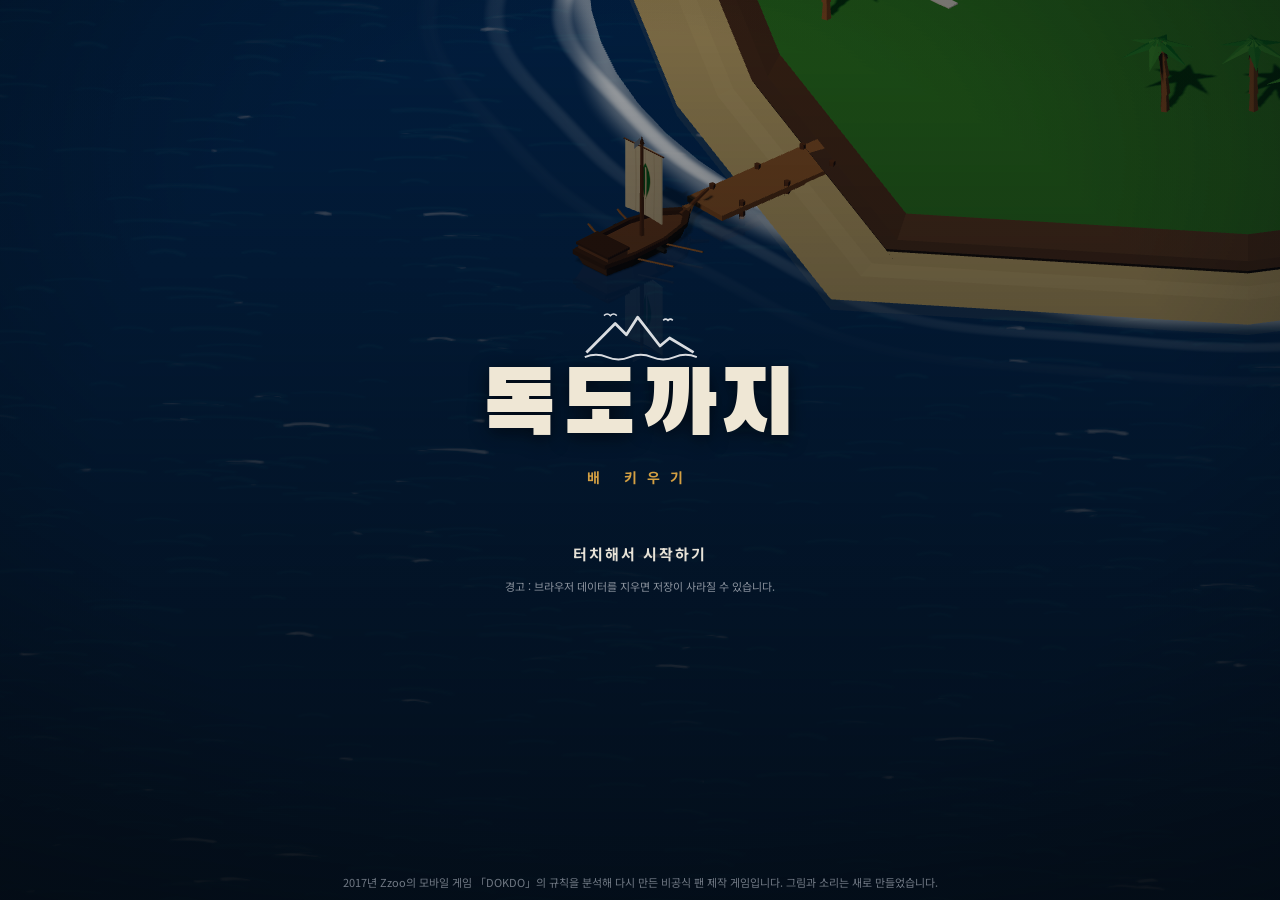
<file: index.html>
<!doctype html>
<html lang="ko">
<head>
<meta charset="utf-8">
<meta name="viewport" content="width=device-width, initial-scale=1, maximum-scale=1, user-scalable=no, viewport-fit=cover">
<meta name="theme-color" content="#0c2236">
<meta name="apple-mobile-web-app-capable" content="yes">
<meta name="mobile-web-app-capable" content="yes">
<title>독도까지 - 배 키우기</title>
<link rel="preconnect" href="https://fonts.googleapis.com">
<link rel="preconnect" href="https://fonts.gstatic.com" crossorigin>
<link href="https://fonts.googleapis.com/css2?family=Black+Han+Sans&family=Jua&family=Noto+Sans+KR:wght@400;700;900&display=swap" rel="stylesheet">
<style>
:root {
  --font: 'Noto Sans KR', 'Apple SD Gothic Neo', 'Malgun Gothic', system-ui, sans-serif;
  --title: 'Noto Sans KR', 'Apple SD Gothic Neo', sans-serif;
  --bg: rgba(13, 18, 25, 0.9);
  --bg-solid: #10161e;
  --card: #18212c;
  --card-hi: #1f2a37;
  --line: rgba(255, 255, 255, 0.08);
  --line-hi: rgba(255, 255, 255, 0.16);
  --text: #e7e2d7;
  --muted: #8b939e;
  --accent: #d4a043;
  --accent-ink: #1c1406;
  --blue: #2f6b93;
  --green: #3d7f4e;
  --red: #b0443a;
  --safe-t: env(safe-area-inset-top, 0px);
  --safe-b: env(safe-area-inset-bottom, 0px);
  --safe-l: env(safe-area-inset-left, 0px);
  --safe-r: env(safe-area-inset-right, 0px);
  --shadow: 0 6px 18px rgba(0, 0, 0, 0.45);
}
* { box-sizing: border-box; -webkit-tap-highlight-color: transparent; }
html, body { margin: 0; height: 100%; overflow: hidden; background: #0a2236; font-family: var(--font); color: var(--text); user-select: none; -webkit-user-select: none; overscroll-behavior: none; }
canvas#c { position: fixed; inset: 0; width: 100%; height: 100%; touch-action: none; display: block; }
button { font-family: var(--font); cursor: pointer; }
.ic { display: inline-block; width: 1.1em; height: 1.1em; vertical-align: -0.2em; }
.ic svg { width: 100%; height: 100%; display: block; }
#shade { position: fixed; inset: 0; pointer-events: none; z-index: 2; background: radial-gradient(ellipse at 50% 48%, rgba(0,0,0,0) 60%, rgba(2,8,14,0.4) 100%); }

/* 버튼 */
.btn, .rbtn, .cbtn, #btnUndock, .pill, .mtab, .flag, #arenaHud button { transition: transform .06s, filter .1s; }
.btn:active:not(:disabled), .rbtn:active:not(:disabled), .cbtn:active, #btnUndock:active, .pill:active { transform: scale(0.97); }

/* 월드 위 표시 */
#worldLayer { position: fixed; inset: 0; pointer-events: none; overflow: hidden; z-index: 3; }
.float { position: absolute; left: 0; top: 0; font-weight: 900; font-size: 15px; white-space: nowrap; -webkit-text-stroke: 3px rgba(0,0,0,0.7); paint-order: stroke fill; }
.ebar, #pbar { position: absolute; left: 0; top: 0; width: 54px; height: 5px; background: rgba(0,0,0,0.65); border-radius: 3px; overflow: visible; }
.ebar i, #pbar i { display: block; height: 100%; background: #d9584a; border-radius: 3px; }
.ebar span { position: absolute; left: 50%; bottom: 8px; transform: translateX(-50%); font-size: 11px; font-weight: 700; white-space: nowrap; color: #f2d2cc; -webkit-text-stroke: 3px rgba(0,0,0,0.7); paint-order: stroke fill; }
#pbar { width: 46px; }
#pbar i { background: #6cc07a; }

#steer { position: fixed; display: none; pointer-events: none; width: 0; height: 0; z-index: 3; }
#steer::before { content: ''; position: absolute; left: -24px; top: -24px; width: 48px; height: 48px; border-radius: 50%; border: 2px solid rgba(255,255,255,0.25); background: rgba(0,0,0,0.12); }
#steerDrop { position: absolute; left: 0; top: -10px; height: 20px; transform-origin: 0 50%; }
#steerDrop::before { content: ''; position: absolute; inset: 0; background: rgba(255,255,255,0.18); clip-path: polygon(0 50%, 100% 20%, 100% 80%); }
#steerDrop::after { content: ''; position: absolute; right: -12px; top: -2px; width: 24px; height: 24px; border-radius: 50%; background: rgba(255,255,255,0.75); box-shadow: 0 2px 6px rgba(0,0,0,0.4); }

/* HUD */
#hud { position: fixed; inset: 0; pointer-events: none; z-index: 5; }
#resources { position: absolute; left: calc(8px + var(--safe-l)); top: calc(8px + var(--safe-t)); display: flex; flex-direction: column; gap: 2px; padding: 8px 10px; background: var(--bg); border: 1px solid var(--line); border-radius: 12px; box-shadow: var(--shadow); min-width: 80px; }
.res { font-size: 13px; font-weight: 700; display: flex; align-items: center; gap: 7px; font-variant-numeric: tabular-nums; }
.res.zero { opacity: 0.4; }
.res.ticket { margin-top: 4px; padding-top: 5px; border-top: 1px solid var(--line); }
#hpWrap { position: absolute; left: 50%; top: calc(10px + var(--safe-t)); transform: translateX(-50%); display: flex; align-items: center; gap: 8px; padding: 6px 10px 6px 6px; background: var(--bg); border: 1px solid var(--line); border-radius: 12px; box-shadow: var(--shadow); }
#lvText { font-size: 12px; font-weight: 900; color: var(--accent-ink); background: var(--accent); border-radius: 7px; padding: 3px 7px; }
#hpBar { position: relative; width: min(38vw, 200px); height: 14px; background: rgba(0,0,0,0.55); border-radius: 7px; overflow: hidden; }
#hpFill { height: 100%; width: 100%; background: #5fae6b; transition: width .2s; border-radius: 7px; }
#hpFill.low { background: #c4493d; }
#hpText { position: absolute; inset: 0; text-align: center; font-size: 11px; line-height: 14px; font-weight: 700; color: #fff; text-shadow: 0 1px 2px rgba(0,0,0,0.8); }
#banner { position: absolute; left: 50%; top: calc(60px + var(--safe-t)); transform: translate(-50%, -8px); opacity: 0; transition: .25s; padding: 7px 16px; font-weight: 700; font-size: 13px; white-space: nowrap; background: rgba(110, 28, 22, 0.92); border: 1px solid rgba(255,140,120,0.25); border-radius: 10px; box-shadow: var(--shadow); }
#banner.show { opacity: 1; transform: translate(-50%, 0); }
#arenaHud { position: absolute; left: 50%; bottom: calc(96px + var(--safe-b)); transform: translateX(-50%); display: none; align-items: center; gap: 12px; padding: 6px 6px 6px 16px; white-space: nowrap; pointer-events: auto; background: var(--bg); border: 1px solid var(--line); border-radius: 12px; box-shadow: var(--shadow); }
#arenaHud.show { display: flex; }
#arenaInfo { font-size: 18px; font-weight: 900; color: #e5786b; }
#arenaHud button { border: 1px solid var(--line-hi); border-radius: 8px; background: var(--card-hi); color: var(--text); font-weight: 700; padding: 6px 12px; }

#topRight { position: absolute; right: calc(8px + var(--safe-r)); top: calc(8px + var(--safe-t)); display: flex; flex-direction: column; align-items: flex-end; gap: 6px; pointer-events: auto; }
#miniWrap { position: relative; width: 104px; height: 104px; border-radius: 50%; box-shadow: var(--shadow); }
#minimap { width: 104px; height: 104px; display: block; }
#btnZoom { position: absolute; right: -2px; bottom: -2px; width: 30px; height: 30px; border-radius: 50%; border: 1px solid var(--line-hi); background: var(--bg-solid); padding: 6px; }
#btnZoom svg { width: 100%; height: 100%; }
.pill { border: 1px solid var(--line); border-radius: 10px; background: var(--bg); color: var(--text); font-size: 12px; font-weight: 700; padding: 7px 10px; min-width: 64px; box-shadow: var(--shadow); }

#toasts { position: absolute; left: 50%; top: calc(100px + var(--safe-t)); transform: translateX(-50%); display: flex; flex-direction: column; align-items: center; gap: 6px; width: min(92vw, 440px); }
.toast { background: var(--bg); border: 1px solid var(--line); padding: 8px 14px; border-radius: 10px; font-size: 13px; font-weight: 700; text-align: center; animation: tin .25s; transition: opacity .4s, transform .4s; box-shadow: var(--shadow); }
.toast::before { content: ''; display: inline-block; width: 6px; height: 6px; border-radius: 50%; background: var(--accent); margin-right: 8px; vertical-align: 2px; }
.toast.good::before { background: #6cc07a; }
.toast.warn::before { background: #e0a43a; }
.toast.danger::before { background: #e0584a; }
.toast.out { opacity: 0; transform: translateY(-6px); }
@keyframes tin { from { opacity: 0; transform: translateY(-6px); } }

#context { position: absolute; left: 0; right: 0; bottom: calc(26px + var(--safe-b)); display: flex; justify-content: center; gap: 12px; pointer-events: none; }
.cbtn { display: none; pointer-events: auto; border: 0; border-radius: 12px; padding: 13px 26px; font-size: 16px; font-weight: 900; color: var(--accent-ink); background: var(--accent); box-shadow: var(--shadow); }
.cbtn.show { display: block; animation: pop .2s; }
#btnArena { background: var(--red); color: #fff; }
@keyframes pop { from { transform: scale(0.85); opacity: 0; } }
#fishing { position: absolute; left: 50%; bottom: calc(30px + var(--safe-b)); transform: translateX(-50%); padding: 7px 16px; border-radius: 10px; font-weight: 700; font-size: 13px; display: none; background: var(--bg); border: 1px solid var(--line); box-shadow: var(--shadow); }
#fishing.show { display: block; animation: pop .2s; }
#pointer { position: absolute; display: none; flex-direction: column; align-items: center; transform: translate(-50%, -50%); pointer-events: none; }
#pointer i { font-style: normal; font-size: 26px; color: var(--accent); text-shadow: 0 1px 4px rgba(0,0,0,0.7); display: block; }
#pointer span { font-size: 11px; font-weight: 700; background: var(--bg); padding: 2px 7px; border-radius: 6px; white-space: nowrap; }

#vignette { position: fixed; inset: 0; pointer-events: none; z-index: 4; opacity: 0; box-shadow: inset 0 0 120px rgba(190,20,10,0.6); }
#vignette.hit { animation: vig .45s; }
@keyframes vig { 0% { opacity: 1; } 100% { opacity: 0; } }

/* 섬 메뉴 */
#islandMenu { position: fixed; left: 50%; bottom: 0; transform: translate(-50%, 105%); width: min(100vw, 600px); height: min(62vh, 560px); z-index: 8; transition: transform .3s ease; display: flex; flex-direction: column; background: var(--bg-solid); border: 1px solid var(--line); border-bottom: 0; border-radius: 16px 16px 0 0; box-shadow: 0 -8px 30px rgba(0,0,0,0.5); padding-bottom: var(--safe-b); overflow: hidden; }
#islandMenu.open { transform: translate(-50%, 0); }
#menuTop { display: flex; align-items: center; justify-content: space-between; padding: 14px 14px 8px; gap: 8px; }
#menuName { font-size: 20px; font-weight: 900; }
#menuStat { display: flex; gap: 12px; align-items: center; font-size: 13px; margin-top: 2px; font-weight: 700; color: var(--muted); }
#menuCoins { color: var(--text); }
#menuRepair { color: #7fc48a; }
#btnUndock { border: 0; border-radius: 10px; font-weight: 900; font-size: 14px; padding: 10px 16px; color: var(--accent-ink); background: var(--accent); }
#menuTabs { display: flex; gap: 0; padding: 0 14px; border-bottom: 1px solid var(--line); }
.mtab { flex: 1; border: 0; background: none; color: var(--muted); font-weight: 700; font-size: 14px; padding: 10px 0; border-bottom: 2px solid transparent; margin-bottom: -1px; }
.mtab.on { color: var(--text); border-bottom-color: var(--accent); }
#menuBody { flex: 1; overflow-y: auto; padding: 12px 12px 16px; display: flex; flex-direction: column; gap: 8px; -webkit-overflow-scrolling: touch; touch-action: pan-y; }
.row { display: flex; align-items: center; gap: 10px; border-radius: 12px; padding: 10px 10px 10px 12px; min-height: 60px; background: var(--card); border: 1px solid var(--line); }
.rinfo { flex: 1; min-width: 0; }
.rname { font-weight: 900; font-size: 14px; }
.lv { color: var(--accent); font-weight: 700; margin-left: 4px; font-size: 13px; }
.lv.off { color: var(--muted); }
.rdesc { font-size: 12px; color: var(--muted); margin-top: 3px; }
.rcost { display: flex; flex-wrap: wrap; gap: 4px; justify-content: flex-end; max-width: 46%; }
.chip { display: inline-flex; align-items: center; gap: 3px; background: rgba(0,0,0,0.3); padding: 3px 7px; border-radius: 7px; font-size: 12px; font-weight: 700; white-space: nowrap; color: var(--text); }
.chip.lack { color: #e98276; }
.chips { display: inline-flex; flex-wrap: wrap; gap: 6px; justify-content: center; margin-top: 6px; }
.rbtn { flex: 0 0 auto; min-width: 74px; border: 0; border-radius: 10px; padding: 9px 8px; font-weight: 900; font-size: 13px; color: #fff; display: flex; flex-direction: column; align-items: center; line-height: 1.2; touch-action: none; background: var(--blue); }
.rbtn span { white-space: nowrap; }
.rbtn small { font-size: 10px; font-weight: 700; opacity: 0.75; }
.rbtn:disabled { background: #252d37; color: #5d6670; }
.rbtn.up { min-width: 92px; }
.rbtn.up:not(:disabled) { background: var(--accent); color: var(--accent-ink); }
.rbtn.sell:not(:disabled) { background: var(--green); }
.mhead { display: flex; justify-content: space-between; align-items: center; font-size: 12px; font-weight: 700; color: var(--muted); padding: 0 2px; flex-wrap: wrap; gap: 4px; }
.mhead b { color: var(--text); }
.mhead .tip { font-size: 11px; font-weight: 400; }
.mrow { padding-left: 8px; }
.gicon { position: relative; width: 44px; height: 42px; flex: 0 0 44px; border-radius: 10px; background: rgba(0,0,0,0.25); }
.gicon svg { width: 30px; height: 30px; display: block; margin: 4px auto 0; }
.gicon .stock { position: absolute; right: 3px; bottom: 0; font-size: 10px; font-weight: 700; color: var(--muted); }
.ginfo { flex: 1; min-width: 0; }
.gauge { position: relative; height: 4px; background: rgba(0,0,0,0.4); border-radius: 2px; margin: 6px 0 3px; overflow: hidden; max-width: 170px; }
.gauge i { position: absolute; left: 0; top: 0; bottom: 0; border-radius: 2px; }
.gauge .maxg { background: rgba(255,255,255,0.1); }
.gauge .cur { background: var(--accent); }
.aicon { width: 40px; height: 40px; flex: 0 0 40px; border-radius: 10px; background-color: rgba(0,0,0,0.3); background-size: 68%; background-repeat: no-repeat; background-position: center; }
.a-escort { background-image: url("data:image/svg+xml,%3Csvg xmlns='http://www.w3.org/2000/svg' viewBox='0 0 20 20'%3E%3Cpath d='M2 13 L18 13 L15 17 L5 17 Z' fill='%23a0693a'/%3E%3Cpath d='M10 3 L10 12 L4 12 Z' fill='%23e4dcc3'/%3E%3Cpath d='M10 4 L10 12 L15 12 Z' fill='%23cdbf9e'/%3E%3C/svg%3E"); }
.a-seagull { background-image: url("data:image/svg+xml,%3Csvg xmlns='http://www.w3.org/2000/svg' viewBox='0 0 20 20'%3E%3Cpath d='M1 8 Q5 4 10 10 Q15 4 19 8 Q15 7 10 13 Q5 7 1 8 Z' fill='%23e7e2d7'/%3E%3C/svg%3E"); }
.a-nessy { background-image: url("data:image/svg+xml,%3Csvg xmlns='http://www.w3.org/2000/svg' viewBox='0 0 20 20'%3E%3Cpath d='M3 16 Q6 11 9 16 Q12 11 15 16 L13 6 Q13 3 16 3 Q18 3 18 5 L15 6 L16 16 Z' fill='%235fae6b'/%3E%3C/svg%3E"); }
.a-pickup { background-image: url("data:image/svg+xml,%3Csvg xmlns='http://www.w3.org/2000/svg' viewBox='0 0 20 20'%3E%3Cpath d='M2 12 L18 12 L15 16 L5 16 Z' fill='%23d4a043'/%3E%3Ccircle cx='10' cy='7' r='3' fill='%23a0693a'/%3E%3C/svg%3E"); }

/* 팝업 */
.overlay { position: fixed; inset: 0; z-index: 20; display: none; align-items: center; justify-content: center; background: rgba(4, 8, 12, 0.7); padding: 16px; }
.overlay.show { display: flex; }
#modalBox { color: var(--text); border-radius: 16px; padding: 22px 18px 18px; width: min(92vw, 400px); max-height: 90vh; overflow-y: auto; text-align: center; animation: pop .18s; user-select: text; background: var(--bg-solid); border: 1px solid var(--line-hi); box-shadow: 0 16px 40px rgba(0,0,0,0.6); }
.mapModal #modalBox { width: min(96vw, 560px); }
#modalBox h2 { font-size: 20px; font-weight: 900; margin: 0 0 12px; }
#modalBox h2::after { content: ''; display: block; width: 28px; height: 3px; border-radius: 2px; background: var(--accent); margin: 10px auto 0; }
#modalBox p { margin: 8px 0; line-height: 1.55; font-size: 14px; }
#modalBox .sub { font-size: 12px; color: var(--muted); }
#modalBox textarea { width: 100%; height: 110px; font-size: 12px; font-family: monospace; border-radius: 10px; border: 1px solid var(--line-hi); padding: 8px; word-break: break-all; background: #0a0f15; color: var(--text); }
.btns { display: flex; gap: 8px; justify-content: center; margin-top: 16px; }
.btns.col { flex-direction: column; }
.btn { border: 1px solid var(--line-hi); border-radius: 12px; padding: 12px 18px; font-size: 14px; font-weight: 700; color: var(--text); background: var(--card-hi); }
.btn.primary { border: 0; background: var(--accent); color: var(--accent-ink); font-weight: 900; }
.btn.danger { border: 0; background: var(--red); color: #fff; }
.btn small { display: block; font-size: 11px; font-weight: 400; opacity: 0.75; margin-top: 2px; }
.btn:disabled { opacity: 0.35; }
.btns.col .btn { width: 100%; }
.help { text-align: left; font-size: 13px; }
.help p { font-size: 13px !important; margin: 8px 0 !important; color: #c9c3b6; }
.help b { color: var(--text); }
#mapCanvas { width: 100%; display: block; border-radius: 12px; }
.ending .flagbig { width: 112px; height: 74px; margin: 4px auto 10px; border-radius: 4px; box-shadow: var(--shadow); background: #fff url("data:image/svg+xml,%3Csvg xmlns='http://www.w3.org/2000/svg' viewBox='-36 -24 72 48'%3E%3Cg transform='rotate(33.69)'%3E%3Cpath d='M-12 0 A12 12 0 0 1 12 0 A6 6 0 0 1 0 0 A6 6 0 0 0 -12 0' fill='%23cd2e3a'/%3E%3Cpath d='M-12 0 A12 12 0 0 0 12 0 A6 6 0 0 0 0 0 A6 6 0 0 1 -12 0' fill='%230047a0'/%3E%3C/g%3E%3C/svg%3E") center/contain no-repeat; }
.flags { display: flex; flex-wrap: wrap; gap: 10px; justify-content: center; margin: 10px 0; }
.flag { border: 1px solid var(--line-hi); background: var(--card); border-radius: 12px; padding: 8px; display: flex; flex-direction: column; align-items: center; gap: 6px; font-weight: 700; font-size: 12px; color: var(--text); }
.flag:hover, .flag:active { border-color: var(--accent); }
.flag canvas { border-radius: 6px; }
.tuto { display: flex; flex-direction: column; gap: 8px; text-align: left; }
.tuto div { background: var(--card); border: 1px solid var(--line); border-radius: 10px; padding: 10px 12px; display: flex; flex-direction: column; gap: 2px; }
.tuto span { font-size: 12px; color: var(--muted); }
.capflag { display: flex; justify-content: center; gap: 18px; margin: 6px 0; }
.capflag .from { animation: flipout 1.2s forwards; }
.capflag .to { animation: flipin 1.2s forwards; }
@keyframes flipout { 0%, 50% { transform: scaleX(1); opacity: 1; } 75% { transform: scaleX(0); opacity: 0.3; } 100% { transform: scaleX(0.6); opacity: 0.25; } }
@keyframes flipin { 0%, 60% { transform: scaleX(0); } 85% { transform: scaleX(1.1); } 100% { transform: scaleX(1); } }
.capflag canvas { border-radius: 6px; box-shadow: var(--shadow); }
.islname { font-size: 20px; font-weight: 900; margin: 6px 0 !important; }
.chips.big .chip { font-size: 15px; padding: 5px 10px; }
.daily { display: grid; grid-template-columns: repeat(5, 1fr); gap: 6px; }
.day { background: var(--card); border: 1px solid var(--line); border-radius: 10px; padding: 7px 2px; display: flex; flex-direction: column; align-items: center; font-weight: 700; font-size: 12px; gap: 3px; }
.day small { font-size: 10px; color: var(--muted); }
.day.got { opacity: 0.35; }
.day.on { border-color: var(--accent); background: #2a2416; }
.kills { font-size: 40px; font-weight: 900; color: #e5786b; margin: 0 !important; }

/* 타이틀 */
#title { background: linear-gradient(180deg, rgba(4,10,16,0.35), rgba(4,10,16,0.85)); flex-direction: column; text-align: center; cursor: pointer; }
#logo { display: flex; flex-direction: column; align-items: center; }
#logo svg { width: 120px; height: 56px; opacity: 0.85; }
#logo h1 { font-family: 'Black Han Sans', var(--title); font-weight: 400; font-size: clamp(54px, 16vw, 90px); margin: 0; line-height: 1.05; letter-spacing: 4px; color: #efe7d5; text-shadow: 0 4px 18px rgba(0,0,0,0.6); }
#logo .subt { font-size: 14px; font-weight: 700; margin-top: 10px; letter-spacing: 10px; color: var(--accent); }
#touchStart { margin-top: 56px; font-size: 15px; font-weight: 700; color: var(--text); letter-spacing: 2px; animation: blink 1.6s infinite; }
@keyframes blink { 50% { opacity: 0.3; } }
#title .hint { margin-top: 14px; font-size: 11px; color: var(--muted); }
#title .credit { position: absolute; bottom: calc(10px + var(--safe-b)); font-size: 11px; color: var(--muted); opacity: 0.8; padding: 0 12px; }

body.menuopen #topRight, body.menuopen #hpWrap, body.menuopen #banner, body.menuopen #pointer, body.menuopen #fishing { display: none !important; }
body.intitle #hud, body.intitle #worldLayer, body.intitle #islandMenu { display: none; }
#noWebgl { display: none; position: fixed; inset: 0; z-index: 50; background: #0a2236; align-items: center; justify-content: center; text-align: center; padding: 24px; font-size: 16px; }

@media (orientation: landscape) and (max-height: 640px) {
  #islandMenu { left: auto; right: 0; top: 0; bottom: 0; height: 100%; width: min(58vw, 560px); transform: translateX(105%); border-radius: 16px 0 0 16px; border-bottom: 1px solid var(--line); padding-top: var(--safe-t); padding-right: var(--safe-r); }
  #islandMenu.open { transform: translateX(0); }
}
@media (max-height: 480px) {
  #resources .res { font-size: 11px; }
  #miniWrap, #minimap { width: 84px; height: 84px; }
  #title .hint { display: none; }
}
@media (max-width: 380px) {
  .rcost { max-width: 40%; }
  .rbtn { min-width: 64px; font-size: 12px; }
}
</style>
</head>
<body class="intitle">
<canvas id="c"></canvas>
<div id="worldLayer"><div id="pbar"><i></i></div></div>
<div id="steer"><div id="steerDrop"></div></div>
<div id="shade"></div>
<div id="vignette"></div>

<div id="hud">
  <div id="resources"></div>
  <div id="hpWrap"><span id="lvText">Lv.1</span><div id="hpBar"><div id="hpFill"></div><div id="hpText"></div></div></div>
  <div id="banner"></div>
  <div id="arenaHud"><span id="arenaInfo"></span><button id="btnArenaExit">나가기</button></div>
  <div id="topRight">
    <div id="miniWrap"><canvas id="minimap"></canvas><button id="btnZoom" aria-label="확대/축소"><svg viewBox="0 0 20 20"><circle cx="8" cy="8" r="5.5" fill="none" stroke="#fff" stroke-width="2"/><path d="M12 12 L18 18" stroke="#fff" stroke-width="2.5" stroke-linecap="round"/></svg></button></div>
    <button class="pill" id="btnMap">지도</button>
    <button class="pill" id="btnSound">소리 켬</button>
    <button class="pill" id="btnSettings">설정</button>
  </div>
  <div id="toasts"></div>
  <div id="context">
    <button class="cbtn" id="btnArena">⚔ 아레나 입장</button>
  </div>
  <div id="fishing">🎣 낚시 중</div>
  <div id="pointer"><i>➤</i><span></span></div>
</div>

<div id="islandMenu">
  <div id="menuTop">
    <div><div id="menuName"></div><div id="menuStat"><span id="menuCoins"></span><span id="menuRepair"></span></div></div>
    <button id="btnUndock">출항 »</button>
  </div>
  <div id="menuTabs">
    <button class="mtab on" data-tab="dock">선착장</button>
    <button class="mtab" data-tab="market">시장</button>
    <button class="mtab" data-tab="assist">조수</button>
  </div>
  <div id="menuBody"></div>
</div>

<div id="modal" class="overlay"><div id="modalBox"></div></div>

<div id="title" class="overlay">
  <div id="logo">
    <svg viewBox="0 0 150 70"><path d="M8 58 L44 22 L58 36 L72 14 L100 50 L112 40 L142 58" fill="none" stroke="#fff" stroke-width="3.5" stroke-linejoin="round"/><path d="M6 64 Q20 58 34 64 T62 64 T90 64 T118 64 T146 64" fill="none" stroke="#fff" stroke-width="2.5"/><path d="M30 12 q4 -4 8 0 q4 -4 8 0 M104 18 q3 -3 6 0 q3 -3 6 0" fill="none" stroke="#fff" stroke-width="2"/></svg>
    <h1>독도까지</h1>
    <div class="subt">배 키우기</div>
  </div>
  <div id="touchStart">터치해서 시작하기</div>
  <div class="hint">경고 : 브라우저 데이터를 지우면 저장이 사라질 수 있습니다.</div>
  <div class="credit">2017년 Zzoo의 모바일 게임 「DOKDO」의 규칙을 분석해 다시 만든 비공식 팬 제작 게임입니다. 그림과 소리는 새로 만들었습니다.</div>
</div>
<div id="noWebgl">이 브라우저에서는 3D(WebGL)를 쓸 수 없어 게임을 실행할 수 없습니다.<br>최신 Chrome, Safari, Edge에서 열어 주세요.</div>

<script type="module">
import { Game } from './js/game.js';
const ok = (() => { try { const c = document.createElement('canvas'); return !!(c.getContext('webgl2') || c.getContext('webgl')); } catch (e) { return false; } })();
if (!ok) document.getElementById('noWebgl').style.display = 'flex';
else window.game = new Game(document.getElementById('c'));
document.addEventListener('contextmenu', e => e.preventDefault());
</script>
</body>
</html>
</file>
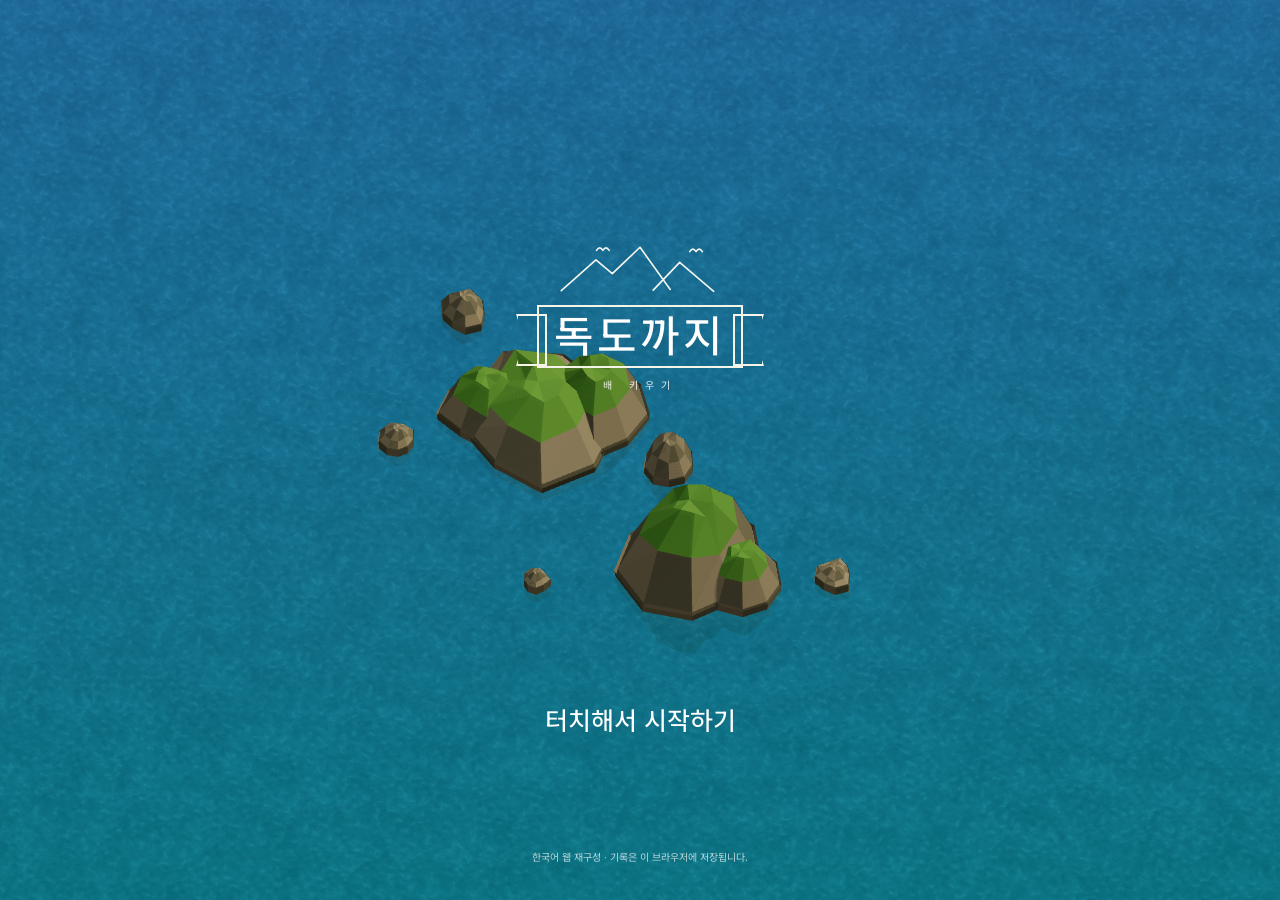
<file: gpt/index.html>
<!doctype html>
<html lang="ko">
  <head>
    <meta charset="utf-8" />
    <meta
      name="viewport"
      content="width=device-width,initial-scale=1,viewport-fit=cover"
    />
    <meta name="theme-color" content="#1973a2" />
    <link
      rel="icon"
      href="data:image/svg+xml,%3Csvg xmlns=%27http://www.w3.org/2000/svg%27 viewBox=%270 0 32 32%27%3E%3Crect width=%2732%27 height=%2732%27 rx=%277%27 fill=%27%231c7097%27/%3E%3Cpath d=%27M5 21h22l-5 6H10ZM17 5v15H7Z%27 fill=%27%23eadab1%27/%3E%3C/svg%3E"
    />
    <title>독도까지 · 한국어 웹판</title>
    <link rel="stylesheet" href="style.css" />
    <link
      rel="preload"
      href="fonts/korean.woff2"
      as="font"
      type="font/woff2"
      crossorigin
    />
  </head>
  <body>
    <main id="game">
      <canvas
        id="ocean"
        aria-label="드래그로 조종하고 두 번 눌러 자동 항해합니다."
        tabindex="0"
      ></canvas>
      <div id="boot">
        <div class="loader"></div>
        <p>푸른 바다를 준비하고 있습니다.</p>
        <small>한국어 글꼴 · 항로 · 선박</small>
      </div>
      <div id="title" hidden>
        <div class="titlemark">
          <svg viewBox="0 0 270 95" aria-hidden="true">
            <path
              d="M10 78L65 29L91 51L135 9L183 76M156 77L198 33L252 79M66 14q5-8 10 0q5-8 10 0M214 16q5-8 10 0q5-8 10 0"
            />
          </svg>
          <div class="titleRibbon"><h1>독도까지</h1></div>
          <p>배 키우기</p>
        </div>
        <button id="startGame">터치해서 시작하기</button
        ><small>한국어 웹 재구성 · 기록은 이 브라우저에 저장됩니다.</small>
      </div>
      <div id="hud" hidden>
        <section id="resources" aria-label="보유 자원"></section>
        <div class="topright">
          <button id="openMap" class="iconbtn" aria-label="해도">
            <svg viewBox="0 0 32 32">
              <path d="M3 8l8-4 10 4 8-4v23l-8 4-10-4-8 4ZM11 4v23M21 8v23" />
            </svg></button
          ><button id="openSettings" class="iconbtn" aria-label="설정">
            <svg viewBox="0 0 32 32">
              <path
                d="M13 3h6l1 5 4-2 4 5-4 4 5 2-2 6-5-1-1 6h-6l-1-5-5 2-4-5 4-4-5-3 3-5 5 1Z"
              />
              <circle cx="16" cy="16" r="5" />
            </svg></button
          ><button id="miniButton" aria-label="미니맵 확대">
            <canvas id="mini" width="200" height="200"></canvas
            ><span>북</span></button
          ><button
            id="changeWorld"
            class="iconbtn"
            aria-label="다른 바다로 이동"
          >
            <svg viewBox="0 0 32 32">
              <circle cx="16" cy="16" r="12" />
              <path d="M4 16h24M16 4q-13 12 0 24q13-12 0-24M7 9h18M7 23h18" />
            </svg>
          </button>
        </div>
        <div class="location">
          <b id="islandName">크로커다일</b><span id="islandInfo"></span>
        </div>
        <div id="targetHint"></div>
        <div id="toast" role="status"></div>
        <div id="floatLayer"></div>
        <div id="shipHealth">
          <div id="hpLabel"></div>
          <div class="bar"><i></i></div>
        </div>
        <div id="sailingTools">
          <button id="stopBoat">멈추기</button
          ><button id="dockBoat">정박</button
          ><button id="arenaButton">아레나</button
          ><small id="sailingStatus"
            >드래그로 이동 · 두 번 눌러 자동 항해</small
          >
        </div>
        <div id="joystick" hidden><i></i></div>
        <section id="portPanel" hidden>
          <div class="portTop">
            <div>
              <small>나의 항구</small>
              <h2 id="portName">크로커다일</h2>
            </div>
            <div id="repairLabel"></div>
            <button id="depart">출항 <span>›</span></button>
          </div>
          <nav id="portTabs">
            <button data-tab="upgrade" class="active">선착장</button
            ><button data-tab="market">시장</button
            ><button data-tab="crew">조수</button>
          </nav>
          <div id="portBody"></div>
        </section>
      </div>
      <div id="modalShade" hidden>
        <section
          id="modal"
          role="dialog"
          aria-modal="true"
          aria-labelledby="modalTitle"
        >
          <header>
            <h2 id="modalTitle"></h2>
            <button id="closeModal" aria-label="닫기">×</button>
          </header>
          <div id="modalBody"></div>
        </section>
      </div>
      <div id="fatal" hidden></div>
    </main>
    <script type="module" src="main.js"></script>
  </body>
</html>
</file>
<file: gpt/style.css>
@font-face {
  font-family: DokdoKorean;
  src: url("./fonts/korean.woff2") format("woff2");
  font-weight: 100 900;
  font-style: normal;
  font-display: block;
}
:root {
  font-family: DokdoKorean, "Noto Sans KR", "Malgun Gothic", sans-serif;
  color: white;
  font-synthesis: weight;
  font-weight: 400;
}
* {
  box-sizing: border-box;
}
html,
body {
  margin: 0;
  width: 100%;
  height: 100%;
  overflow: hidden;
  background: #145f8b;
}
button,
input,
select {
  font: inherit;
}
button {
  cursor: pointer;
  touch-action: manipulation;
  border: 0;
  color: inherit;
}
button:disabled {
  opacity: 0.4;
  cursor: default;
}
button:focus-visible,
canvas:focus-visible {
  outline: 3px solid #ffdc4a;
  outline-offset: 3px;
}
button:hover:enabled {
  filter: brightness(1.08);
}
[hidden] {
  display: none !important;
}
#game,
#ocean {
  width: 100%;
  height: 100dvh;
  position: absolute;
  inset: 0;
}
#ocean {
  touch-action: none;
  outline: none;
}
#boot {
  position: absolute;
  inset: 0;
  background: linear-gradient(#1c6897, #18878e);
  display: flex;
  align-items: center;
  justify-content: center;
  flex-direction: column;
  z-index: 50;
}
#boot p {
  font-size: 17px;
}
#boot small {
  opacity: 0.6;
  font-size: 12px;
}
.loader {
  width: 45px;
  height: 45px;
  border: 2px solid #ffffff22;
  border-top-color: #fff;
  border-radius: 50%;
  animation: spin 1.4s linear infinite;
}
@keyframes spin {
  to {
    transform: rotate(360deg);
  }
}
#title {
  position: absolute;
  inset: 0;
  display: flex;
  align-items: center;
  justify-content: center;
  flex-direction: column;
  background: linear-gradient(#0d467330, transparent 60%, #004c6a60);
  z-index: 10;
}
.titlemark {
  position: absolute;
  top: 19%;
  text-align: center;
  filter: drop-shadow(0 2px 1px #23638450);
}
.titlemark svg {
  width: 250px;
  fill: none;
  stroke: #f2f5ef;
  stroke-width: 3;
  stroke-linecap: round;
  stroke-linejoin: round;
}
.titlemark h1 {
  font-size: 58px;
  letter-spacing: 5px;
  font-weight: 400;
  margin: -4px 0 0;
  padding: 0 27px 7px;
  border-top: 2px solid white;
  border-bottom: 2px solid white;
}
.titlemark p {
  letter-spacing: 8px;
  margin-top: 13px;
  font-size: 14px;
}
#startGame {
  position: absolute;
  bottom: 20%;
  background: none;
  font-size: 26px;
  font-weight: 400;
  text-shadow: 0 2px 3px #185782;
  animation: pulse 3s ease-in-out infinite;
}
#title > small {
  position: absolute;
  bottom: 4%;
  font-size: 10px;
  opacity: 0.65;
}
@keyframes pulse {
  50% {
    opacity: 0.55;
  }
}
#hud {
  position: absolute;
  inset: 0;
  pointer-events: none;
}
#hud button,
#hud nav,
#hud input,
#portPanel {
  pointer-events: auto;
}
#resources {
  position: absolute;
  left: 16px;
  top: 18px;
  display: flex;
  flex-direction: column;
  gap: 7px;
  text-shadow: 0 1px 3px #184969;
}
.res {
  display: flex;
  align-items: center;
  gap: 8px;
  min-width: 75px;
  height: 25px;
}
.res svg {
  width: 25px;
  height: 25px;
  filter: drop-shadow(0 1px 0 #17435d77);
}
.res b {
  font-weight: 400;
  font-size: 19px;
  font-variant-numeric: tabular-nums;
}
.res .label {
  display: none;
}
.topright {
  position: absolute;
  right: 16px;
  top: 16px;
  display: flex;
  flex-direction: column;
  align-items: center;
  gap: 12px;
}
.iconbtn {
  width: 38px;
  height: 38px;
  background: #143a5828;
  padding: 5px;
  border-radius: 50%;
  filter: drop-shadow(0 1px 2px #164258);
}
.iconbtn svg {
  width: 100%;
  height: 100%;
  fill: none;
  stroke: #dce5dc;
  stroke-width: 2.3;
  stroke-linejoin: round;
  stroke-linecap: round;
}
#openSettings {
  width: 28px;
  height: 28px;
  position: absolute;
  left: -31px;
  top: 6px;
}
#miniButton {
  width: 108px;
  height: 108px;
  border: 1px solid #a9d0d460;
  border-radius: 50%;
  position: relative;
  background: #16536b90;
  backdrop-filter: blur(5px);
  margin-top: 2px;
}
#mini {
  position: absolute;
  inset: 5px;
  width: 96px;
  height: 96px;
}
#miniButton > span {
  position: absolute;
  top: -10px;
  left: 46px;
  font-size: 11px;
  text-shadow: 0 1px 2px #246180;
}
.location {
  position: absolute;
  top: 19px;
  left: 50%;
  transform: translateX(-50%);
  text-align: center;
  text-shadow: 0 1px 3px #144662;
  white-space: nowrap;
}
.location b {
  font-size: 23px;
  font-weight: 400;
  letter-spacing: 1px;
}
.location span {
  display: block;
  font-size: 12px;
  margin-top: 5px;
  color: #edf1d7;
}
#targetHint {
  position: absolute;
  top: 90px;
  left: 50%;
  transform: translateX(-50%);
  font-size: 11px;
  opacity: 0.85;
  text-shadow: 0 1px 2px #154562;
  white-space: nowrap;
}
#toast {
  position: absolute;
  top: 30%;
  left: 50%;
  transform: translate(-50%, 12px);
  padding: 12px 20px;
  background: #173f5ce6;
  color: #fff4cf;
  border-radius: 6px;
  font-size: 13px;
  text-align: center;
  max-width: min(85vw, 460px);
  width: max-content;
  opacity: 0;
  transition: 0.2s;
  z-index: 8;
}
#toast.show {
  opacity: 1;
  transform: translate(-50%, 0);
}
#floatLayer {
  position: absolute;
  inset: 0;
  overflow: hidden;
}
.float {
  position: absolute;
  left: 50%;
  top: 42%;
  font-size: 20px;
  color: #ffea91;
  text-shadow: 0 2px 3px #254b69;
  animation: floatup 1.8s forwards;
}
@keyframes floatup {
  to {
    transform: translateY(-80px);
    opacity: 0;
  }
}
#shipHealth {
  position: absolute;
  width: 180px;
  left: 50%;
  bottom: 98px;
  transform: translateX(-50%);
  text-align: center;
  text-shadow: 0 1px 2px #174f6b;
}
#hpLabel {
  font-size: 11px;
  margin-bottom: 6px;
}
.bar {
  height: 5px;
  background: #143d5e99;
  border-radius: 2px;
  overflow: hidden;
}
.bar i {
  height: 100%;
  background: #8fc858;
  display: block;
  transition: width 0.2s;
}
#sailingTools {
  position: absolute;
  bottom: 18px;
  left: 20px;
  right: 20px;
  display: flex;
  align-items: center;
  justify-content: center;
  gap: 10px;
  flex-wrap: wrap;
}
#sailingTools button {
  background: #244e6bd9;
  border: 1px solid #9ebacf66;
  border-radius: 5px;
  padding: 10px 20px;
  font-size: 12px;
  backdrop-filter: blur(6px);
}
#sailingStatus {
  flex-basis: 100%;
  font-size: 10px;
  text-align: center;
  opacity: 0.75;
  margin-top: 5px;
}
#portPanel {
  position: absolute;
  bottom: 0;
  left: 50%;
  width: min(840px, 100%);
  transform: translateX(-50%);
  border-radius: 12px 12px 0 0;
  background: #234663f5;
  box-shadow: 0 -12px 45px #0d3b6025;
  max-height: 59dvh;
  display: flex;
  flex-direction: column;
  overflow: hidden;
}
.portTop {
  display: flex;
  align-items: center;
  gap: 15px;
  padding: 17px 22px 12px;
}
.portTop small {
  font-size: 10px;
  color: #91b6ce;
}
.portTop h2 {
  margin: 2px 0 0;
  font-size: 21px;
  font-weight: 400;
}
.portTop > div:first-child {
  flex: 1;
}
#repairLabel {
  font-size: 11px;
  color: #9ecc91;
}
#depart {
  padding: 10px 22px;
  background: #79a744;
  border-radius: 5px;
  border-bottom: 3px solid #4b7337;
  font-size: 15px;
}
#depart span {
  font-size: 22px;
  padding-left: 14px;
}
#portTabs {
  display: flex;
  border-bottom: 1px solid #ffffff16;
  padding: 0 14px;
  gap: 7px;
}
#portTabs button {
  background: transparent;
  padding: 10px 15px;
  color: #8fa9be;
  flex: 1;
  font-size: 13px;
  border-bottom: 3px solid transparent;
}
#portTabs button.active {
  color: #ffdb40;
  border-bottom-color: #ffdb40;
}
#portBody {
  padding: 16px 20px 19px;
  overflow: auto;
  min-height: 163px;
}
.upgradeGrid {
  display: grid;
  grid-template-columns: repeat(5, 1fr);
  gap: 9px;
}
.upgradeCard {
  background: #162f4980;
  border: 1px solid #52728a55;
  border-radius: 5px;
  text-align: center;
  padding: 11px 7px;
  display: flex;
  align-items: center;
  flex-direction: column;
}
.partIcon {
  width: 38px;
  height: 35px;
  color: #f2e3bb;
  margin-bottom: 5px;
}
.partIcon svg {
  width: 100%;
  height: 100%;
  fill: none;
  stroke: currentColor;
  stroke-width: 2;
  stroke-linecap: round;
  stroke-linejoin: round;
}
.upgradeCard b {
  font-size: 14px;
  font-weight: 400;
}
.upgradeCard .lv {
  font-size: 10px;
  color: #99b8cd;
  margin: 3px 0;
}
.upgradeCard .stat {
  font-size: 9px;
  color: #bccbd8;
  margin: 2px 0 9px;
  white-space: nowrap;
}
.upgradeCard button {
  width: 100%;
  margin-top: auto;
  min-height: 44px;
  background: #87a954;
  border-bottom: 3px solid #526e37;
  border-radius: 3px;
  padding: 5px;
  color: #f8f3d5;
  font-size: 10px;
}
.upgradeCard button:disabled {
  background: #567069;
  border-color: #354b4c;
  opacity: 0.9;
  color: #a5b8b2;
}
.cost {
  display: inline-flex;
  align-items: center;
  justify-content: center;
  gap: 3px;
  margin: 1px 3px;
  font-size: 11px;
}
.cost svg {
  width: 15px;
  height: 15px;
}
.upgradeNotice {
  font-size: 10px;
  color: #829db4;
  text-align: center;
  margin: 12px 0 0;
}
.marketHead {
  display: flex;
  align-items: center;
  justify-content: space-between;
  color: #9cb6c7;
  font-size: 11px;
  margin-bottom: 9px;
}
.marketHead select {
  background: #163449;
  color: white;
  border: 1px solid #527086;
  padding: 5px 9px;
  border-radius: 3px;
}
.marketRow {
  display: grid;
  grid-template-columns: 1fr 100px 100px;
  gap: 10px;
  align-items: center;
  padding: 8px 0;
  border-top: 1px solid #ffffff0c;
}
.marketRes {
  display: flex;
  align-items: center;
  gap: 8px;
  font-size: 13px;
}
.marketRes svg {
  width: 22px;
  height: 22px;
}
.marketRes small {
  font-size: 10px;
  color: #92adc1;
  margin-left: 5px;
}
.marketRow button {
  background: #526f86;
  border-bottom: 2px solid #355269;
  padding: 7px;
  border-radius: 3px;
  font-size: 11px;
}
.marketRow button.buy {
  background: #81a64f;
  border-color: #5d7c3a;
}
.crewGrid {
  display: grid;
  grid-template-columns: repeat(2, 1fr);
  gap: 9px;
}
.crewCard {
  border: 1px solid #53778f60;
  border-radius: 5px;
  padding: 12px;
  display: grid;
  grid-template-columns: 1fr auto;
  gap: 7px;
  background: #193850;
}
.crewCard b {
  font-size: 12px;
  font-weight: 400;
}
.crewCard small {
  font-size: 10px;
  color: #8cabc0;
  grid-column: 1/-1;
}
.crewCard button {
  background: #71994d;
  font-size: 10px;
  padding: 7px 12px;
  border-radius: 4px;
  grid-column: 1/-1;
}
.crewLevel {
  font-size: 10px;
  color: #dbcf85;
}
#joystick {
  position: absolute;
  left: 50%;
  top: 50%;
  width: 108px;
  height: 108px;
  border: 2px solid #f6f9df66;
  border-radius: 50%;
  background: #ffffff06;
  pointer-events: none;
}
#joystick i {
  display: block;
  position: absolute;
  left: 38px;
  top: 38px;
  width: 28px;
  height: 28px;
  background: #fff5cc80;
  border: 1px solid #fff9dc;
  border-radius: 50%;
}
#modalShade {
  position: absolute;
  inset: 0;
  background: #041c30ae;
  backdrop-filter: blur(3px);
  display: flex;
  align-items: center;
  justify-content: center;
  padding: 20px;
  z-index: 30;
}
#modal {
  width: 680px;
  max-width: 100%;
  max-height: 90dvh;
  border-radius: 10px;
  background: #234765;
  box-shadow: 0 24px 80px #00111f99;
  display: flex;
  flex-direction: column;
  overflow: hidden;
}
#modal > header {
  display: flex;
  align-items: center;
  justify-content: space-between;
  padding: 18px 22px;
  border-bottom: 1px solid #ffffff15;
}
#modalTitle {
  font-size: 23px;
  font-weight: 400;
  margin: 0;
}
#closeModal {
  background: #547bb0;
  border-radius: 50%;
  width: 33px;
  height: 33px;
  font-family: Arial, sans-serif;
  font-size: 29px;
  line-height: 1;
  color: #bfcee1;
}
#modalBody {
  padding: 20px 22px;
  overflow: auto;
}
#modalBody p {
  font-size: 13px;
  line-height: 1.9;
  color: #b6c9d6;
  margin: 0 0 15px;
}
#modalBody h3 {
  font-size: 15px;
  font-weight: 400;
  color: #ffe167;
  margin: 18px 0 9px;
}
.primary {
  background: #88a954;
  border-bottom: 3px solid #547037;
  padding: 12px 20px;
  border-radius: 4px;
  font-size: 13px;
}
.secondary {
  background: #426d88;
  border-bottom: 2px solid #2f536a;
  padding: 11px 16px;
  border-radius: 4px;
  font-size: 12px;
}
.buttonrow {
  display: flex;
  gap: 10px;
  flex-wrap: wrap;
  margin-top: 16px;
}
.buttonrow button {
  flex: 1;
}
.settingsRow {
  display: flex;
  gap: 10px;
  align-items: center;
  justify-content: space-between;
  border-bottom: 1px solid #ffffff15;
  padding: 13px 0;
  font-size: 13px;
}
.settingsRow button {
  padding: 8px 15px;
  background: #4e7087;
  border-radius: 4px;
  font-size: 12px;
}
.helpGrid {
  display: grid;
  grid-template-columns: 1fr 1fr;
  gap: 12px;
}
.helpCard {
  background: #173a54;
  border-radius: 5px;
  padding: 17px;
}
.helpCard > svg {
  width: 100%;
  height: 65px;
  fill: none;
  stroke: #d4e2d9;
  stroke-width: 2;
}
.helpCard b {
  display: block;
  text-align: center;
  color: #ffe145;
  font-weight: 400;
  margin: 8px 0;
}
.helpCard p {
  font-size: 11px !important;
  margin: 0 !important;
  text-align: center;
}
.mapTools {
  display: flex;
  justify-content: space-between;
  gap: 8px;
  align-items: center;
  font-size: 11px;
  color: #a7c2d3;
  margin-bottom: 12px;
}
.chart {
  position: relative;
  width: 100%;
  height: 350px;
  background: #163752;
  border: 1px solid #58788d;
  overflow: hidden;
  touch-action: none;
}
.chart canvas {
  width: 100%;
  height: 100%;
}
.islandList {
  display: grid;
  grid-template-columns: repeat(3, 1fr);
  gap: 6px;
  margin-top: 12px;
}
.islandList button {
  text-align: left;
  background: #314f69;
  padding: 9px;
  border: 1px solid #ffffff15;
  border-radius: 3px;
  font-size: 11px;
}
.islandList button.owned {
  border-color: #75974f;
  color: #cae2a5;
}
.islandList button.selected {
  border-color: #ffd15c;
}
.islandList small {
  display: block;
  margin-top: 4px;
  color: #8eadc2;
  font-size: 9px;
}
.flags {
  display: grid;
  grid-template-columns: repeat(4, 1fr);
  gap: 12px;
}
.flagChoice {
  padding: 16px;
  border: 2px solid #496c83;
  background: #19394f;
  border-radius: 5px;
}
.flagChoice.selected {
  border-color: #ffe369;
}
.flagChoice svg {
  width: 100%;
  height: 48px;
}
.fineprint {
  font-size: 10px !important;
  color: #829fb4 !important;
  margin-top: 18px !important;
}
.recordGrid {
  display: grid;
  grid-template-columns: repeat(2, 1fr);
  gap: 10px;
  margin-bottom: 15px;
}
.recordGrid div {
  background: #183950;
  padding: 13px;
  font-size: 11px;
  color: #9ebacb;
}
.recordGrid strong {
  display: block;
  color: #ffdf85;
  font-size: 19px;
  font-weight: 400;
  margin-top: 5px;
}
#fatal {
  position: absolute;
  inset: 0;
  display: grid;
  place-content: center;
  padding: 30px;
  background: #173f5f;
  z-index: 100;
  line-height: 1.8;
}
@media (min-width: 900px) {
  #resources {
    left: 30px;
    top: 27px;
    gap: 9px;
  }
  .res .label {
    display: block;
    font-size: 10px;
    color: #b8d0d4;
    margin-left: 4px;
  }
  .topright {
    right: 28px;
    top: 23px;
  }
  .location {
    top: 26px;
  }
  .location b {
    font-size: 26px;
  }
  .upgradeCard {
    padding: 14px 10px;
  }
  .partIcon {
    height: 42px;
    width: 43px;
  }
  .upgradeCard .stat {
    font-size: 10px;
  }
  .upgradeCard b {
    font-size: 16px;
  }
  #portBody {
    min-height: 193px;
  }
}
@media (max-width: 600px) {
  #resources {
    left: 12px;
    top: 12px;
    gap: 4px;
  }
  .res {
    gap: 5px;
    height: 23px;
  }
  .res svg {
    width: 20px;
    height: 20px;
  }
  .res b {
    font-size: 15px;
  }
  .topright {
    right: 11px;
    top: 10px;
    gap: 8px;
  }
  .iconbtn {
    width: 31px;
    height: 31px;
  }
  #openSettings {
    left: -25px;
    width: 25px;
    height: 25px;
  }
  #miniButton {
    width: 80px;
    height: 80px;
  }
  #mini {
    width: 70px;
    height: 70px;
    inset: 4px;
  }
  #miniButton > span {
    left: 32px;
    font-size: 9px;
  }
  .location {
    top: 15px;
  }
  .location b {
    font-size: 20px;
  }
  .location span {
    font-size: 10px;
  }
  #targetHint {
    top: 69px;
    font-size: 10px;
  }
  #portPanel {
    max-height: 55dvh;
    border-radius: 10px 10px 0 0;
  }
  .portTop {
    padding: 12px 14px 8px;
    gap: 8px;
  }
  .portTop h2 {
    font-size: 18px;
  }
  .portTop small {
    font-size: 9px;
  }
  #repairLabel {
    font-size: 9px;
  }
  #depart {
    padding: 7px 13px;
    font-size: 13px;
  }
  #depart span {
    padding-left: 4px;
  }
  #portTabs {
    padding: 0 8px;
  }
  #portTabs button {
    font-size: 12px;
    padding: 8px;
  }
  #portBody {
    padding: 11px 9px 13px;
    min-height: 159px;
  }
  .upgradeGrid {
    gap: 4px;
  }
  .upgradeCard {
    padding: 8px 3px;
  }
  .upgradeCard b {
    font-size: 12px;
  }
  .upgradeCard .stat {
    font-size: 8px;
    letter-spacing: -0.2px;
  }
  .partIcon {
    width: 30px;
    height: 29px;
  }
  .upgradeCard button {
    min-height: 43px;
    padding: 4px 1px;
    font-size: 9px;
  }
  .cost {
    font-size: 10px;
    margin: 1px;
  }
  .cost svg {
    width: 12px;
    height: 12px;
  }
  .upgradeNotice {
    font-size: 9px;
    margin-top: 8px;
  }
  .marketRow {
    grid-template-columns: 1fr 82px 82px;
    gap: 5px;
  }
  .marketRes {
    font-size: 11px;
    gap: 4px;
  }
  .marketRes small {
    font-size: 9px;
    margin-left: 1px;
  }
  .crewGrid {
    gap: 6px;
  }
  .crewCard {
    padding: 10px;
  }
  .crewCard button {
    padding: 7px;
    font-size: 10px;
  }
  #modalShade {
    padding: 12px;
  }
  #modal > header {
    padding: 15px 16px;
  }
  #modalTitle {
    font-size: 21px;
  }
  #modalBody {
    padding: 15px 16px;
  }
  .chart {
    height: 285px;
  }
  .islandList {
    grid-template-columns: repeat(2, 1fr);
  }
  .helpGrid {
    grid-template-columns: 1fr;
  }
  .helpCard {
    padding: 12px;
    display: grid;
    grid-template-columns: 65px 1fr;
    gap: 6px;
  }
  .helpCard > svg {
    grid-row: span 2;
  }
  .helpCard b {
    margin: 0;
    text-align: left;
  }
  .helpCard p {
    text-align: left;
  }
  .titlemark {
    top: 20%;
  }
  .titlemark h1 {
    font-size: 48px;
  }
  .titlemark svg {
    width: 215px;
  }
  #startGame {
    font-size: 23px;
  }
  .flags {
    gap: 8px;
  }
  .flagChoice {
    padding: 9px;
  }
  #toast {
    font-size: 12px;
  }
  #shipHealth {
    width: 140px;
  }
  #sailingTools button {
    padding: 9px 17px;
  }
}
@media (prefers-reduced-motion: reduce) {
  * {
    animation: none !important;
    transition: none !important;
  }
}
/* Screenshot study: narrow resource rail, open water, blue dock list. */
.titlemark {
  top: 26%;
  filter: none;
}
.titlemark svg {
  width: 170px;
  height: 75px;
  stroke-width: 2.6;
  margin-bottom: -9px;
}
.titlemark h1 {
  font-size: 43px;
  font-weight: 400;
  letter-spacing: 3px;
  margin: 0;
  padding: 2px 15px 8px;
  border: 2px solid #f5f4e9;
  line-height: 1.15;
}
.titleRibbon {
  position: relative;
}
.titleRibbon:before,
.titleRibbon:after {
  content: "";
  position: absolute;
  top: 9px;
  width: 27px;
  height: 48px;
  border: 2px solid #f5f4e9;
  z-index: -1;
}
.titleRibbon:before {
  left: -21px;
  clip-path: polygon(0 0, 100% 0, 100% 100%, 0 100%, 27% 50%);
}
.titleRibbon:after {
  right: -21px;
  clip-path: polygon(0 0, 100% 0, 73% 50%, 100% 100%, 0 100%);
}
.titlemark p {
  font-size: 10px;
  margin-top: 9px;
  letter-spacing: 7px;
  opacity: 0.8;
}
#startGame {
  font-size: 25px;
  bottom: 18%;
  text-shadow: none;
}
#title {
  background: none;
}
#resources {
  left: 8px;
  top: 10px;
  gap: 4px;
}
.res {
  gap: 5px;
  height: 21px;
}
.res b {
  font-size: 16px;
  font-weight: 400;
}
.res svg {
  width: 19px;
  height: 19px;
}
.res .label {
  display: none;
}
.location {
  top: 13px;
  left: auto;
  right: 77px;
  transform: none;
  text-align: right;
}
.location b {
  font-size: 25px;
  letter-spacing: 0;
}
.location span {
  font-size: 10px;
}
.topright {
  right: 12px;
  top: 12px;
  gap: 8px;
}
.iconbtn {
  background: transparent;
  filter: none;
  width: 34px;
  height: 34px;
  border-radius: 0;
}
.iconbtn svg {
  stroke: #f1f2e5;
}
.topright #openSettings {
  left: -14px;
  top: 22px;
  width: 20px;
  height: 20px;
}
#miniButton {
  width: 66px;
  height: 66px;
  background: #254f6a60;
  margin-top: 13px;
}
#mini {
  width: 58px;
  height: 58px;
  inset: 3px;
}
#miniButton > span {
  left: 28px;
  font-size: 8px;
}
#portPanel {
  width: min(700px, 100%);
  background: #365981f5;
  border-radius: 0;
  box-shadow: none;
  max-height: 57dvh;
}
.portTop {
  padding: 9px 16px;
  background: #173947d9;
}
.portTop small {
  display: none;
}
.portTop h2 {
  font-size: 15px;
  margin: 0;
}
#depart {
  background: transparent;
  border: 0;
  font-size: 16px;
  padding: 5px 11px;
}
#depart span {
  font-size: 25px;
  line-height: 20px;
}
#repairLabel {
  color: #d1e8c5;
  font-size: 10px;
}
#portTabs {
  background: #214456;
  border: 0;
  padding: 0;
  gap: 0;
}
#portTabs button {
  border: 0;
  padding: 9px;
  font-size: 15px;
  color: #adc7d3;
}
#portTabs button.active {
  background: #355981;
  color: #ffdc24;
  border: 0;
}
#portBody {
  padding: 10px 14px 12px;
  min-height: 0;
}
.upgradeGrid {
  display: flex;
  flex-direction: column;
  gap: 5px;
}
.upgradeCard {
  display: grid;
  grid-template-columns: 22px minmax(70px, 1fr) 1fr 120px;
  grid-template-rows: 20px 13px;
  column-gap: 5px;
  row-gap: 2px;
  padding: 8px 10px;
  background: #23465e;
  border: 0;
  border-radius: 8px;
  text-align: left;
  align-items: center;
  min-height: 53px;
}
.partIcon {
  width: 20px;
  height: 20px;
  margin: 0;
  grid-column: 1;
  grid-row: 1;
}
.upgradeCard b {
  font-size: 12px;
  grid-column: 2;
  grid-row: 1;
}
.upgradeCard .lv {
  font-size: 10px;
  color: #ffd327;
  grid-column: 2;
  grid-row: 1;
  justify-self: end;
  margin: 0;
  padding-left: 5px;
}
.upgradeCard .stat {
  font-size: 10px;
  margin: 0;
  color: #d7e5df;
  grid-column: 3;
  grid-row: 1;
  text-align: right;
  padding-right: 6px;
}
.levelTrack {
  grid-column: 1/4;
  grid-row: 2;
  height: 9px;
  background: #163a49;
  display: block;
  overflow: hidden;
}
.levelTrack i {
  height: 100%;
  background: #41bc42;
  display: block;
  border-right: 4px solid #e8cf2e;
  min-width: 7px;
}
.upgradeCard button {
  grid-column: 4;
  grid-row: 1/3;
  border: 0;
  background: #298bab;
  border-radius: 4px;
  min-height: 38px;
  height: 100%;
  margin: 0;
  padding: 3px 5px;
  color: #e5eedc;
}
.upgradeCard button:disabled {
  background: #31697d;
  color: #96b5bc;
  opacity: 1;
}
.upgradeLabel {
  display: block;
  text-align: center;
  font-size: 10px;
  line-height: 13px;
}
.upgradeLabel em {
  font-style: normal;
  color: #61d044;
}
.cost {
  font-size: 10px;
  margin: 0 3px;
}
.cost svg {
  height: 12px;
  width: 12px;
}
.upgradeNotice {
  font-size: 9px;
  color: #9db7c9;
  margin: 8px 0 0;
}
.marketRow {
  grid-template-columns: 1fr 100px 100px;
}
.marketRow button {
  background: #477391;
  border: 0;
}
.marketRow button.buy,
.crewCard button {
  background: #2789a7;
  border: 0;
}
.crewCard {
  background: #23465e;
  border: 0;
}
.primary {
  background: #2687b2;
  border-bottom-color: #20678e;
}
.secondary {
  background: #4c7893;
}
.bar i {
  background: #4bcb35;
}
#modal {
  background: #264767;
}
#toast {
  border-radius: 3px;
  background: #163d5be6;
}
.location,
#resources {
  text-shadow: 0 1px 1px #24495e44;
}
@media (max-width: 600px) {
  .titlemark {
    top: 28%;
  }
  .titlemark h1 {
    font-size: 36px;
  }
  .titlemark svg {
    width: 145px;
    height: 64px;
  }
  .titleRibbon:before,
  .titleRibbon:after {
    height: 41px;
    width: 23px;
  }
  .titleRibbon:before {
    left: -18px;
  }
  .titleRibbon:after {
    right: -18px;
  }
  .location {
    right: 55px;
    top: 11px;
  }
  .location b {
    font-size: 20px;
  }
  .location span {
    font-size: 9px;
  }
  .res b {
    font-size: 14px;
  }
  .res {
    height: 18px;
    gap: 4px;
  }
  .res svg {
    width: 17px;
    height: 17px;
  }
  #resources {
    gap: 3px;
    left: 6px;
    top: 9px;
  }
  .topright {
    right: 7px;
    top: 9px;
    gap: 7px;
  }
  .iconbtn {
    width: 28px;
    height: 28px;
  }
  #miniButton {
    width: 48px;
    height: 48px;
    margin-top: 14px;
  }
  #mini {
    width: 42px;
    height: 42px;
    inset: 2px;
  }
  #miniButton > span {
    left: 19px;
  }
  #portPanel {
    max-height: 55dvh;
  }
  #portBody {
    padding: 8px 11px 10px;
  }
  .portTop {
    padding: 7px 13px;
  }
  #portTabs button {
    font-size: 13px;
    padding: 8px;
  }
  .upgradeCard {
    grid-template-columns: 19px minmax(75px, 1fr) 1fr 90px;
    padding: 6px 8px;
    min-height: 50px;
    column-gap: 3px;
    grid-template-rows: 20px 10px;
  }
  .upgradeCard b {
    font-size: 11px;
  }
  .upgradeCard .lv {
    font-size: 9px;
  }
  .upgradeCard .stat {
    font-size: 9px;
    padding-right: 4px;
  }
  .upgradeCard button {
    padding: 2px;
    min-height: 36px;
  }
  .upgradeLabel {
    font-size: 9px;
  }
  .cost {
    font-size: 9px;
    margin: 0 2px;
  }
  .cost svg {
    width: 11px;
    height: 11px;
  }
  .marketRow {
    grid-template-columns: 1fr 80px 80px;
  }
  .upgradeNotice {
    font-size: 8px;
    margin-top: 6px;
  }
  #targetHint {
    top: 56px;
  }
  .partIcon {
    height: 18px;
    width: 18px;
  }
  #startGame {
    font-size: 22px;
  }
}
@media (max-height: 650px) {
  #portPanel {
    max-height: 62dvh;
  }
  .upgradeCard {
    min-height: 42px;
    padding-top: 3px;
    padding-bottom: 3px;
  }
  .upgradeGrid {
    gap: 3px;
  }
  .upgradeNotice {
    display: none;
  }
  .portTop {
    padding-top: 4px;
    padding-bottom: 4px;
  }
  #portTabs button {
    padding: 6px;
  }
}
</file>
